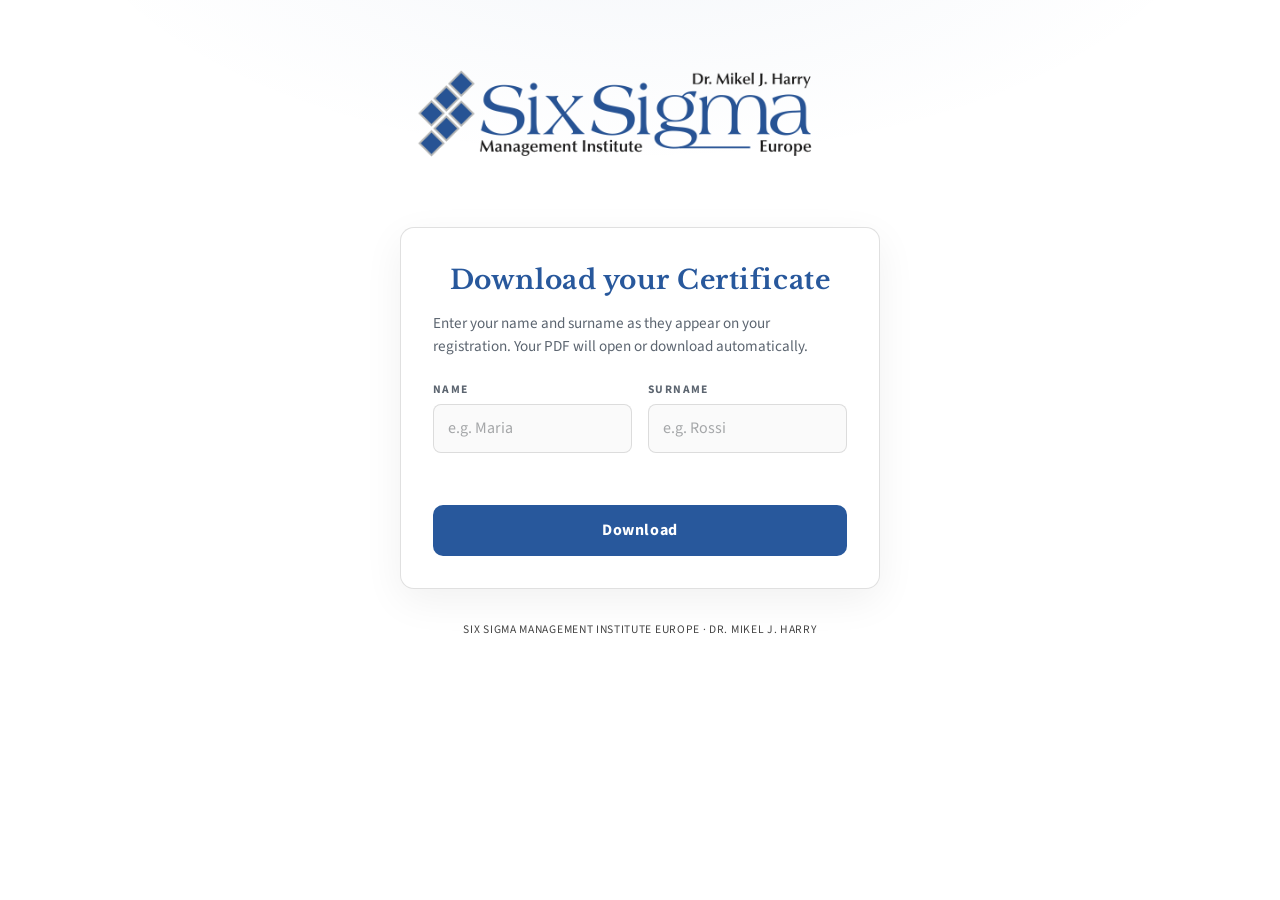
<file: index.html>
<!DOCTYPE html>
<html lang="en">
  <head>
    <meta charset="utf-8" />
    <meta name="viewport" content="width=device-width, initial-scale=1" />
    <meta name="description" content="Download your Six Sigma Management Institute Europe certificate." />
    <title>Certificate download — SSMI Europe</title>
    <link rel="preconnect" href="https://fonts.googleapis.com" />
    <link rel="preconnect" href="https://fonts.gstatic.com" crossorigin />
    <link
      href="https://fonts.googleapis.com/css2?family=Libre+Baskerville:ital,wght@0,400;0,700;1,400&family=Source+Sans+3:wght@400;600;700&display=swap"
      rel="stylesheet"
    />
    <link rel="stylesheet" href="styles.css" />
  </head>
  <body>
    <main class="page">
      <header class="header">
        <a
          class="logo-link"
          href="https://ssmi-europe.com/"
          aria-label="Six Sigma Management Institute Europe — homepage"
        >
          <img class="logo" src="assets/logo.png" alt="" width="480" height="120" />
        </a>
      </header>

      <section class="card" aria-labelledby="card-title">
        <h1 id="card-title" class="title">Download your Certificate</h1>
        <p class="lede">
          Enter your name and surname as they appear on your registration. Your PDF will open or download automatically.
        </p>

        <form id="download-form" class="form" novalidate>
          <div class="fields">
            <label class="field">
              <span class="label">Name</span>
              <input
                type="text"
                name="firstName"
                autocomplete="given-name"
                required
                maxlength="120"
                placeholder="e.g. Maria"
              />
            </label>
            <label class="field">
              <span class="label">Surname</span>
              <input
                type="text"
                name="lastName"
                autocomplete="family-name"
                required
                maxlength="120"
                placeholder="e.g. Rossi"
              />
            </label>
          </div>

          <p id="form-message" class="message" role="status" aria-live="polite"></p>

          <button type="submit" class="submit" id="submit-btn">
            <span class="submit-label">Download</span>
            <span class="submit-spinner" hidden aria-hidden="true"></span>
          </button>
        </form>
      </section>

      <footer class="footer">
        <p>Six Sigma Management Institute Europe · Dr. Mikel J. Harry</p>
      </footer>
    </main>
    <script src="app.js" type="module"></script>
  </body>
</html>
</file>
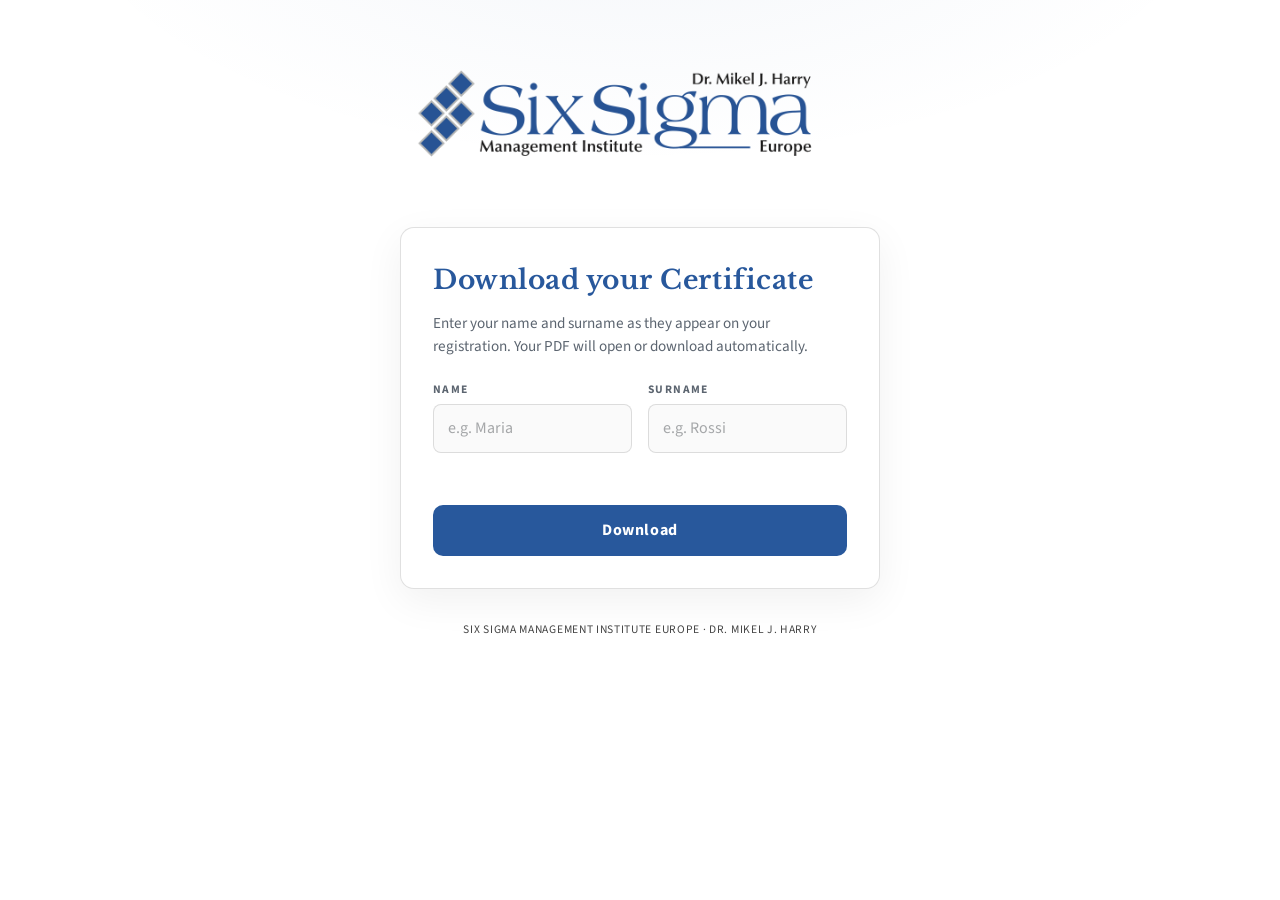
<file: certificatedownload/index.html>
<!DOCTYPE html>
<html lang="en">
  <head>
    <meta charset="utf-8" />
    <meta name="viewport" content="width=device-width, initial-scale=1" />
    <meta name="description" content="Download your Six Sigma Management Institute Europe certificate." />
    <title>Certificate download — SSMI Europe</title>
    <link rel="preconnect" href="https://fonts.googleapis.com" />
    <link rel="preconnect" href="https://fonts.gstatic.com" crossorigin />
    <link
      href="https://fonts.googleapis.com/css2?family=Libre+Baskerville:ital,wght@0,400;0,700;1,400&family=Source+Sans+3:wght@400;600;700&display=swap"
      rel="stylesheet"
    />
    <link rel="stylesheet" href="styles.css" />
  </head>
  <body>
    <main class="page">
      <header class="header">
        <a
          class="logo-link"
          href="https://ssmi-europe.com/"
          aria-label="Six Sigma Management Institute Europe — homepage"
        >
          <img class="logo" src="../assets/logo.png" alt="" width="480" height="120" />
        </a>
      </header>

      <section class="card" aria-labelledby="card-title">
        <h1 id="card-title" class="title">Download your Certificate</h1>
        <p class="lede">
          Enter your name and surname as they appear on your registration. Your PDF will open or download automatically.
        </p>

        <form id="download-form" class="form" novalidate>
          <div class="fields">
            <label class="field">
              <span class="label">Name</span>
              <input
                type="text"
                name="firstName"
                autocomplete="given-name"
                required
                maxlength="120"
                placeholder="e.g. Maria"
              />
            </label>
            <label class="field">
              <span class="label">Surname</span>
              <input
                type="text"
                name="lastName"
                autocomplete="family-name"
                required
                maxlength="120"
                placeholder="e.g. Rossi"
              />
            </label>
          </div>

          <p id="form-message" class="message" role="status" aria-live="polite"></p>

          <button type="submit" class="submit" id="submit-btn">
            <span class="submit-label">Download</span>
            <span class="submit-spinner" hidden aria-hidden="true"></span>
          </button>
        </form>
      </section>

      <footer class="footer">
        <p>Six Sigma Management Institute Europe · Dr. Mikel J. Harry</p>
      </footer>
    </main>
    <script src="app.js" type="module"></script>
  </body>
</html>
</file>
<file: styles.css>
:root {
  --blue: #28589c;
  --blue-hover: #1f4578;
  --gray: #444444;
  --gray-muted: #5c6570;
  --bg: #ffffff;
  --surface: #ffffff;
  --border: rgba(0, 0, 0, 0.12);
  --text: #1a1f26;
  --danger: #c62828;
}

*,
*::before,
*::after {
  box-sizing: border-box;
}

body {
  margin: 0;
  min-height: 100vh;
  font-family: "Source Sans 3", system-ui, -apple-system, Segoe UI, sans-serif;
  color: var(--text);
  background: radial-gradient(1200px 600px at 50% -15%, rgba(40, 88, 156, 0.06), transparent 50%),
    var(--bg);
  line-height: 1.5;
}

.page {
  max-width: 520px;
  margin: 0 auto;
  padding: clamp(1.5rem, 4vw, 2.5rem) 1.25rem 3rem;
  display: flex;
  flex-direction: column;
  gap: 2rem;
}

.header {
  display: flex;
  justify-content: center;
}

.logo-link {
  display: inline-flex;
  line-height: 0;
  text-decoration: none;
  border-radius: 10px;
}

.logo-link:focus-visible {
  outline: 2px solid var(--blue);
  outline-offset: 4px;
}

.logo {
  width: min(100%, 440px);
  height: auto;
  display: block;
}

.card {
  background: var(--surface);
  border: 1px solid var(--border);
  border-radius: 14px;
  padding: clamp(1.25rem, 3vw, 2rem);
  box-shadow: 0 12px 40px rgba(0, 0, 0, 0.06);
}

.title {
  margin: 0 0 0.75rem;
  font-family: "Libre Baskerville", Georgia, serif;
  font-weight: 700;
  font-size: clamp(1.35rem, 4vw, 1.65rem);
  letter-spacing: 0.02em;
  color: var(--blue);
  text-align: center;
}

.lede {
  margin: 0 0 1.5rem;
  color: var(--gray-muted);
  font-size: 0.95rem;
}

.form {
  display: flex;
  flex-direction: column;
  gap: 1rem;
}

.fields {
  display: flex;
  flex-direction: column;
  gap: 1rem;
}

@media (min-width: 480px) {
  .fields {
    flex-direction: row;
    gap: 1rem;
  }

  .field {
    flex: 1;
  }
}

.field {
  display: flex;
  flex-direction: column;
  gap: 0.35rem;
}

.label {
  font-size: 0.72rem;
  font-weight: 700;
  letter-spacing: 0.12em;
  text-transform: uppercase;
  color: var(--gray-muted);
}

input[type="text"] {
  width: 100%;
  padding: 0.7rem 0.85rem;
  border-radius: 8px;
  border: 1px solid var(--border);
  background: #fafafa;
  color: var(--text);
  font: inherit;
  transition: border-color 0.15s ease, box-shadow 0.15s ease, background 0.15s ease;
}

input[type="text"]::placeholder {
  color: rgba(26, 31, 38, 0.38);
}

input[type="text"]:focus {
  outline: none;
  border-color: rgba(40, 88, 156, 0.65);
  box-shadow: 0 0 0 3px rgba(40, 88, 156, 0.18);
}

.message {
  margin: 0;
  min-height: 1.25rem;
  font-size: 0.9rem;
}

.message[data-tone="error"] {
  color: var(--danger);
}

.message[data-tone="success"] {
  color: #2e7d32;
}

.submit {
  appearance: none;
  border: none;
  border-radius: 10px;
  padding: 0.85rem 1.25rem;
  font: inherit;
  font-weight: 700;
  letter-spacing: 0.04em;
  cursor: pointer;
  background: var(--blue);
  color: #fff;
  display: inline-flex;
  align-items: center;
  justify-content: center;
  gap: 0.5rem;
  transition: background 0.15s ease, transform 0.08s ease;
}

.submit:hover:not(:disabled) {
  background: var(--blue-hover);
}

.submit:active:not(:disabled) {
  transform: translateY(1px);
}

.submit:disabled {
  opacity: 0.65;
  cursor: not-allowed;
}

.submit-spinner {
  width: 1.1rem;
  height: 1.1rem;
  border: 2px solid rgba(255, 255, 255, 0.35);
  border-top-color: #fff;
  border-radius: 50%;
  animation: spin 0.7s linear infinite;
}

.submit-spinner[hidden] {
  display: none;
}

@keyframes spin {
  to {
    transform: rotate(360deg);
  }
}

.footer {
  text-align: center;
}

.footer p {
  margin: 0;
  font-size: 0.72rem;
  letter-spacing: 0.06em;
  text-transform: uppercase;
  color: var(--gray);
}
</file>
<file: certificatedownload/styles.css>
:root {
  --blue: #28589c;
  --blue-hover: #1f4578;
  --gray: #444444;
  --gray-muted: #5c6570;
  --bg: #ffffff;
  --surface: #ffffff;
  --border: rgba(0, 0, 0, 0.12);
  --text: #1a1f26;
  --danger: #c62828;
}

*,
*::before,
*::after {
  box-sizing: border-box;
}

body {
  margin: 0;
  min-height: 100vh;
  font-family: "Source Sans 3", system-ui, -apple-system, Segoe UI, sans-serif;
  color: var(--text);
  background: radial-gradient(1200px 600px at 50% -15%, rgba(40, 88, 156, 0.06), transparent 50%),
    var(--bg);
  line-height: 1.5;
}

.page {
  max-width: 520px;
  margin: 0 auto;
  padding: clamp(1.5rem, 4vw, 2.5rem) 1.25rem 3rem;
  display: flex;
  flex-direction: column;
  gap: 2rem;
}

.header {
  display: flex;
  justify-content: center;
}

.logo-link {
  display: inline-flex;
  line-height: 0;
  text-decoration: none;
  border-radius: 10px;
}

.logo-link:focus-visible {
  outline: 2px solid var(--blue);
  outline-offset: 4px;
}

.logo {
  width: min(100%, 440px);
  height: auto;
  display: block;
}

.card {
  background: var(--surface);
  border: 1px solid var(--border);
  border-radius: 14px;
  padding: clamp(1.25rem, 3vw, 2rem);
  box-shadow: 0 12px 40px rgba(0, 0, 0, 0.06);
}

.title {
  margin: 0 0 0.75rem;
  font-family: "Libre Baskerville", Georgia, serif;
  font-weight: 700;
  font-size: clamp(1.35rem, 4vw, 1.65rem);
  letter-spacing: 0.02em;
  color: var(--blue);
}

.lede {
  margin: 0 0 1.5rem;
  color: var(--gray-muted);
  font-size: 0.95rem;
}

.form {
  display: flex;
  flex-direction: column;
  gap: 1rem;
}

.fields {
  display: flex;
  flex-direction: column;
  gap: 1rem;
}

@media (min-width: 480px) {
  .fields {
    flex-direction: row;
    gap: 1rem;
  }

  .field {
    flex: 1;
  }
}

.field {
  display: flex;
  flex-direction: column;
  gap: 0.35rem;
}

.label {
  font-size: 0.72rem;
  font-weight: 700;
  letter-spacing: 0.12em;
  text-transform: uppercase;
  color: var(--gray-muted);
}

input[type="text"] {
  width: 100%;
  padding: 0.7rem 0.85rem;
  border-radius: 8px;
  border: 1px solid var(--border);
  background: #fafafa;
  color: var(--text);
  font: inherit;
  transition: border-color 0.15s ease, box-shadow 0.15s ease, background 0.15s ease;
}

input[type="text"]::placeholder {
  color: rgba(26, 31, 38, 0.38);
}

input[type="text"]:focus {
  outline: none;
  border-color: rgba(40, 88, 156, 0.65);
  box-shadow: 0 0 0 3px rgba(40, 88, 156, 0.18);
}

.message {
  margin: 0;
  min-height: 1.25rem;
  font-size: 0.9rem;
}

.message[data-tone="error"] {
  color: var(--danger);
}

.message[data-tone="success"] {
  color: #2e7d32;
}

.submit {
  appearance: none;
  border: none;
  border-radius: 10px;
  padding: 0.85rem 1.25rem;
  font: inherit;
  font-weight: 700;
  letter-spacing: 0.04em;
  cursor: pointer;
  background: var(--blue);
  color: #fff;
  display: inline-flex;
  align-items: center;
  justify-content: center;
  gap: 0.5rem;
  transition: background 0.15s ease, transform 0.08s ease;
}

.submit:hover:not(:disabled) {
  background: var(--blue-hover);
}

.submit:active:not(:disabled) {
  transform: translateY(1px);
}

.submit:disabled {
  opacity: 0.65;
  cursor: not-allowed;
}

.submit-spinner {
  width: 1.1rem;
  height: 1.1rem;
  border: 2px solid rgba(255, 255, 255, 0.35);
  border-top-color: #fff;
  border-radius: 50%;
  animation: spin 0.7s linear infinite;
}

.submit-spinner[hidden] {
  display: none;
}

@keyframes spin {
  to {
    transform: rotate(360deg);
  }
}

.footer {
  text-align: center;
}

.footer p {
  margin: 0;
  font-size: 0.72rem;
  letter-spacing: 0.06em;
  text-transform: uppercase;
  color: var(--gray);
}
</file>
